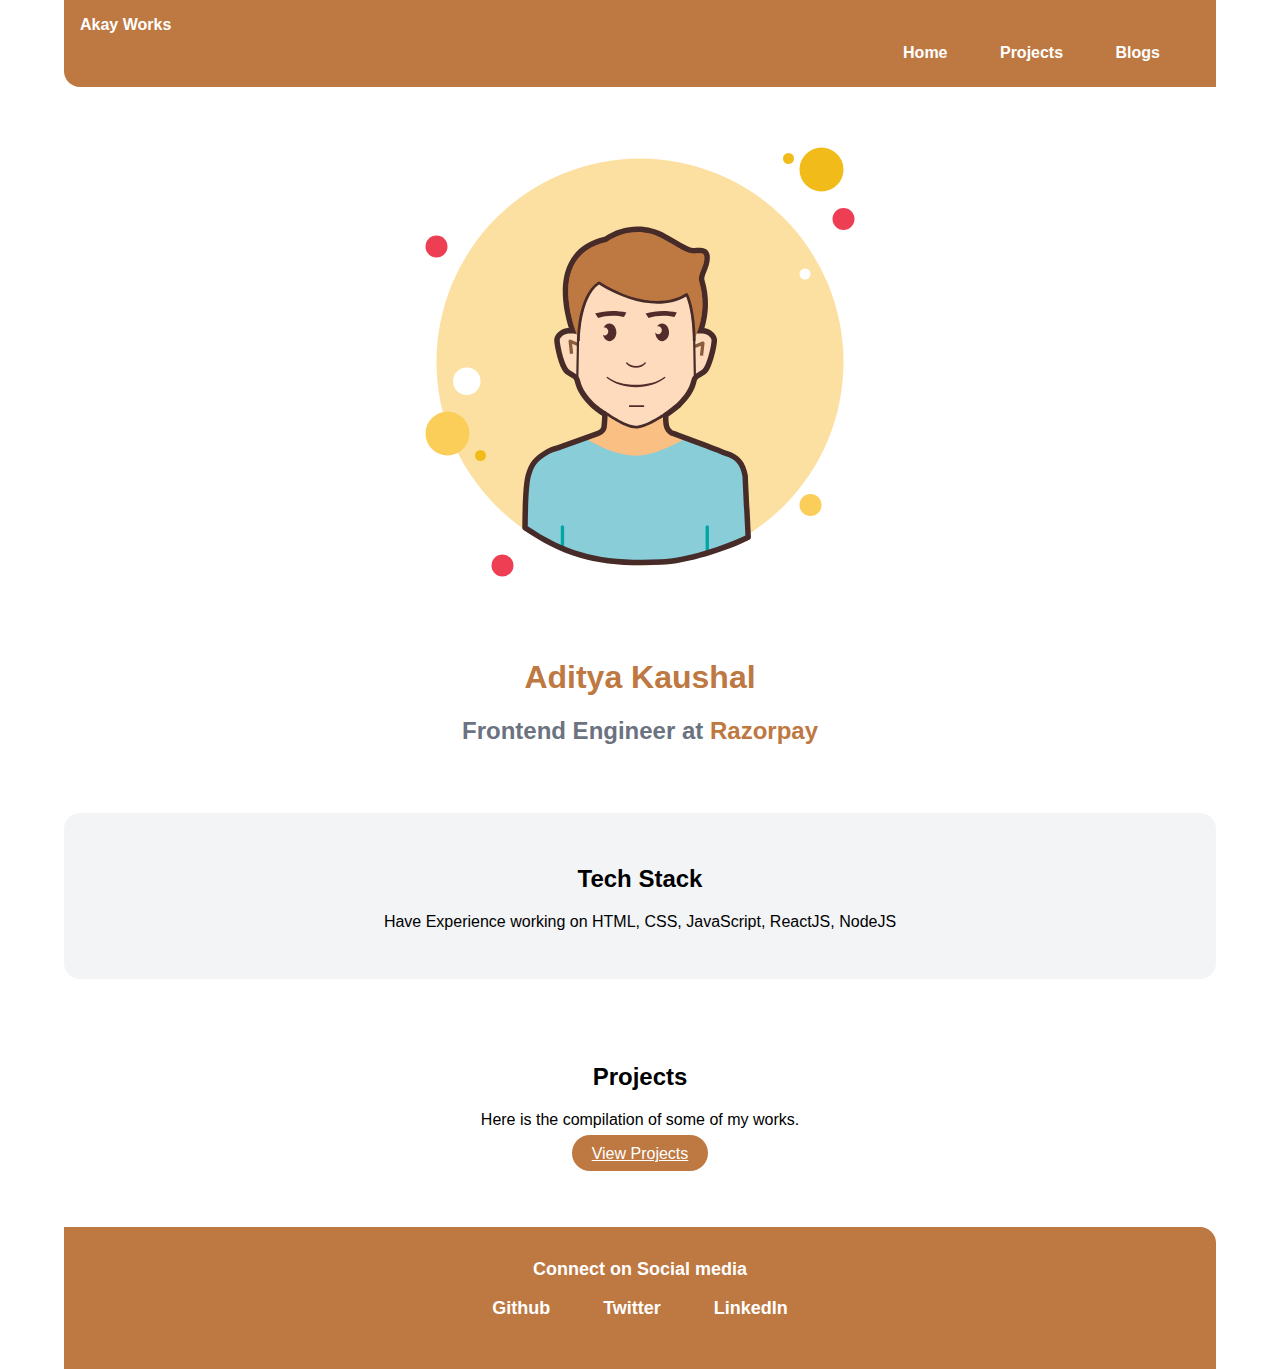
<file: index.html>
<!DOCTYPE html>
<html lang="en">
  <head>
    <meta charset="UTF-8" />
    <meta name="viewport" content="width=device-width, initial-scale=1.0" />
    <link href="styles.css" rel="stylesheet" />
    <title>Portfolio | Aditya Kaushal</title>
  </head>
  <body>
    <nav class="navigation container">
      <div class="nav-brand"><a href="/">Akay Works</a></div>
      <ul class="list-non-bullet nav-pills">
        <li class="list-item-inline">
          <a class="link link-active" href="/">Home</a>
        </li>
        <li class="list-item-inline">
          <a class="link link-active" href="/projects.html">Projects</a>
        </li>
        <li class="list-item-inline">
          <a class="link link-active" href="/blogs.html">Blogs</a>
      </li>
      </ul>
    </nav>

    <header class="container hero">
        <img class="hero-img" src="header-image.svg"/>
        <div class="hero-heading">
            <h1 class="heading-inverted">Aditya Kaushal</h1>
            <h2>Frontend Engineer at <span class="heading-inverted"> Razorpay</span></h2>
        </div>
    </header>

    <section class="section ow">
        <h2> Tech Stack</h2>
        <p>Have Experience working on HTML, CSS, JavaScript, ReactJS, NodeJS</p>
    </section>

    <section class="section">
        <h2> Projects</h2>
        <p>Here is the compilation of some of my works.</p>
        <a href="/projects.html" class="link-primary"> View Projects</a>
    </section>
    
    <footer class="footer">
        <div class="footer-header">
            <div class="heading">Connect on Social media</div>
            <ul class="social-links list-non-bullet">
                <li class="list-item-inline">
                  <a class="link" href="https://github.com/sh4dow007"> Github </a>
                </li>
                <li class="list-item-inline">
                  <a class="link" href="https://twitter.com/Adit_kaushal"> Twitter </a>
                </li>
                <li class="list-item-inline">
                  <a class="link" href="https://www.linkedin.com/in/kaushal-aditya/">
                    LinkedIn
                  </a>
                </li>
            </ul>
        </div>
    </footer>
</body>
</html>
</file>
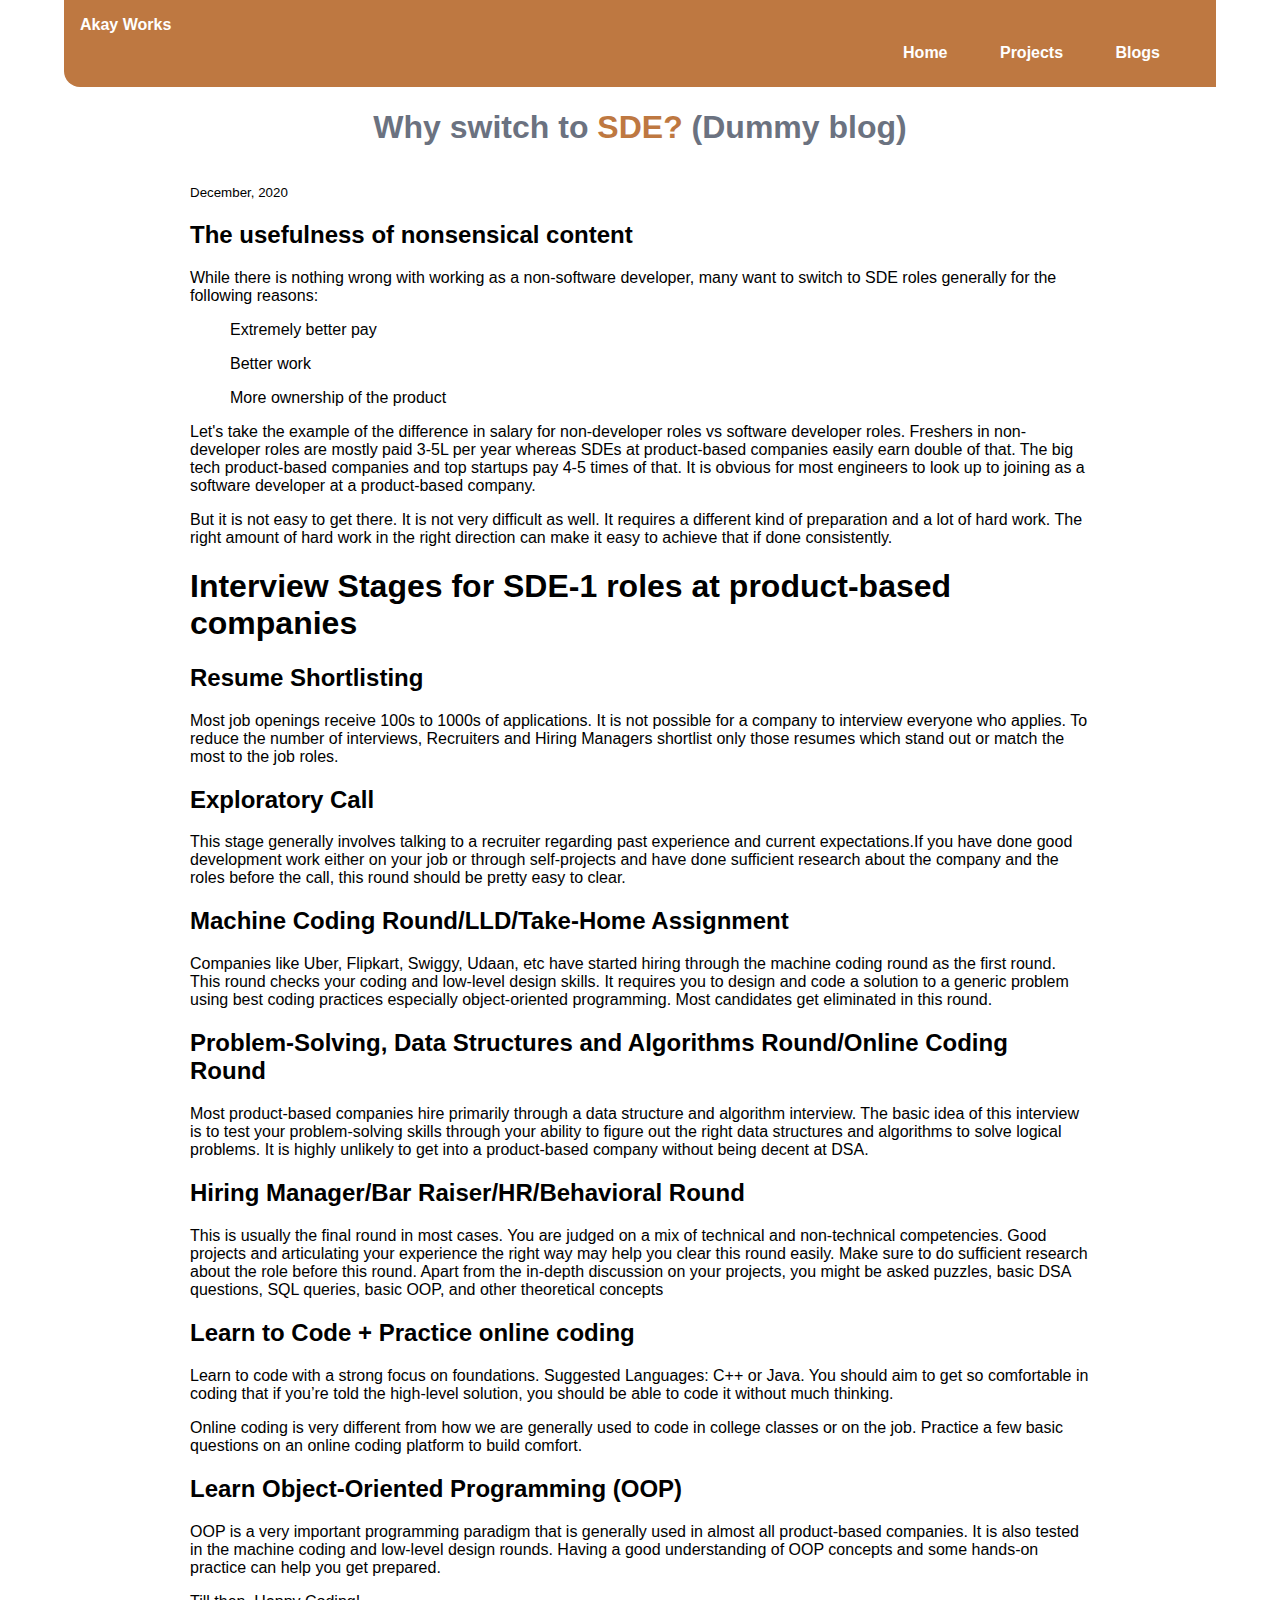
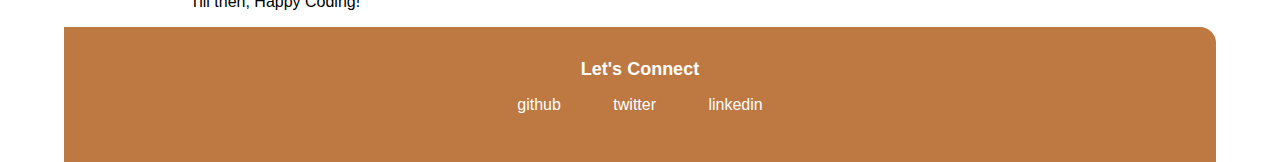
<file: blog1.html>
<!DOCTYPE html>
<html lang="en">
  <head>
    <meta charset="UTF-8" />
    <meta name="viewport" content="width=device-width, initial-scale=1.0" />
    <link href="styles.css" rel="stylesheet" />
    <title>Blogs | Aditya Kaushal</title>
  </head>
  <body>
    <nav class="navigation container">
      <div class="nav-brand"><a href="/">Akay Works</a></div>
      <ul class="list-non-bullet nav-pills">
        <li class="list-item-inline">
          <a class="link link-active" href="/">Home</a>
        </li>
        <li class="list-item-inline">
          <a class="link link-active" href="/projects.html">Projects</a>
        </li>
        <li class="list-item-inline">
          <a class="link link-active" href="/blogs.html">Blogs</a>
      </li>
      </ul>
    </nav>

    <div class="container container-center">
      <header class="hero">
        <h1 class="hero-heading">
          Why switch to <span class="heading-inverted">SDE?</span> (Dummy blog)
        </h1>
      </header>
      <small>December, 2020</small>
      <h2>The usefulness of nonsensical content</h2>
      <p>
        While there is nothing wrong with working as a non-software developer,
        many want to switch to SDE roles generally for the following reasons:
        <ul>Extremely better pay</ul>
        <ul>Better work</ul>
        <ul>More ownership of the product</ul>
      </p>
      <p>
        Let's take the example of the difference in salary for non-developer 
        roles vs software developer roles. Freshers in non-developer roles are 
        mostly paid 3-5L per year whereas SDEs at product-based companies easily 
        earn double of that. The big tech product-based companies and top startups 
        pay 4-5 times of that. It is obvious for most engineers to look up to joining
        as a software developer at a product-based company.
      </p>
      <p>
        But it is not easy to get there. It is not very difficult as well. It requires
        a different kind of preparation and a lot of hard work. The right amount of 
        hard work in the right direction can make it easy to achieve that if done 
        consistently.
      </p>
      <h1>Interview Stages for SDE-1 roles at product-based companies</h1>
      <h2>Resume Shortlisting</h2>
      <p>
        Most job openings receive 100s to 1000s of applications. It is not possible for
        a company to interview everyone who applies. To reduce the number of interviews, 
        Recruiters and Hiring Managers shortlist only those resumes which stand out 
        or match the most to the job roles.
      </p>
      <h2>Exploratory Call</h2>
      <p>
        This stage generally involves talking to a recruiter regarding past experience 
        and current expectations.If you have done good development work either on your
        job or through self-projects and have done sufficient research about the company
        and the roles before the call, this round should be pretty easy to clear.
      </p>
      <h2>Machine Coding Round/LLD/Take-Home Assignment</h2>
      <p>
        Companies like Uber, Flipkart, Swiggy, Udaan, etc have started hiring through
        the machine coding round as the first round. This round checks your coding and
        low-level design skills. It requires you to design and code a solution to a
        generic problem using best coding practices especially object-oriented programming.
        Most candidates get eliminated in this round.
      </p>
      <h2>Problem-Solving, Data Structures and Algorithms Round/Online Coding Round</h2>
      <p>
        Most product-based companies hire primarily through a data structure and algorithm
        interview. The basic idea of this interview is to test your problem-solving skills
        through your ability to figure out the right data structures and algorithms to solve
        logical problems. It is highly unlikely to get into a product-based company without
        being decent at DSA.
      </p>
      <h2>Hiring Manager/Bar Raiser/HR/Behavioral Round</h2>
      <p>
        This is usually the final round in most cases. You are judged on a mix of technical
        and non-technical competencies. Good projects and articulating your experience the
        right way may help you clear this round easily. Make sure to do sufficient research
        about the role before this round. Apart from the in-depth discussion on your projects,
        you might be asked puzzles, basic DSA questions, SQL queries, basic OOP, and other
        theoretical concepts
      </p>
      <h2>Learn to Code + Practice online coding</h2>
      <p>
        Learn to code with a strong focus on foundations. Suggested Languages: C++ or Java.
        You should aim to get so comfortable in coding that if you’re told the high-level
        solution, you should be able to code it without much thinking.
      </p>
      <p>
        Online coding is very different from how we are generally used to code in college
        classes or on the job. Practice a few basic questions on an online coding platform
        to build comfort.
      </p>
      <h2>Learn Object-Oriented Programming (OOP)</h2>
      <p>
        OOP is a very important programming paradigm that is generally used in almost all
        product-based companies. It is also tested in the machine coding and low-level
        design rounds. Having a good understanding of OOP concepts and some hands-on
        practice can help you get prepared.
      </p>
      <p>Till then, Happy Coding!</p>
    </div>

    <footer class="footer">
        <div class="footer-header">Let's Connect</div>
        <ul class="social-links list-non-bullet">
          <li class="list-item-inline">
            <a class="link" href="https://github.com/sh4dow007"> github </a>
          </li>
          <li class="list-item-inline">
            <a class="link" href="https://twitter.com/Adit_kaushal"> twitter </a>
          </li>
          <li class="list-item-inline">
            <a class="link" href="https://www.linkedin.com/in/kaushal-aditya/">
              linkedin
            </a>
          </li>
        </ul>
      </footer>
    </body>
  </html>
</file>
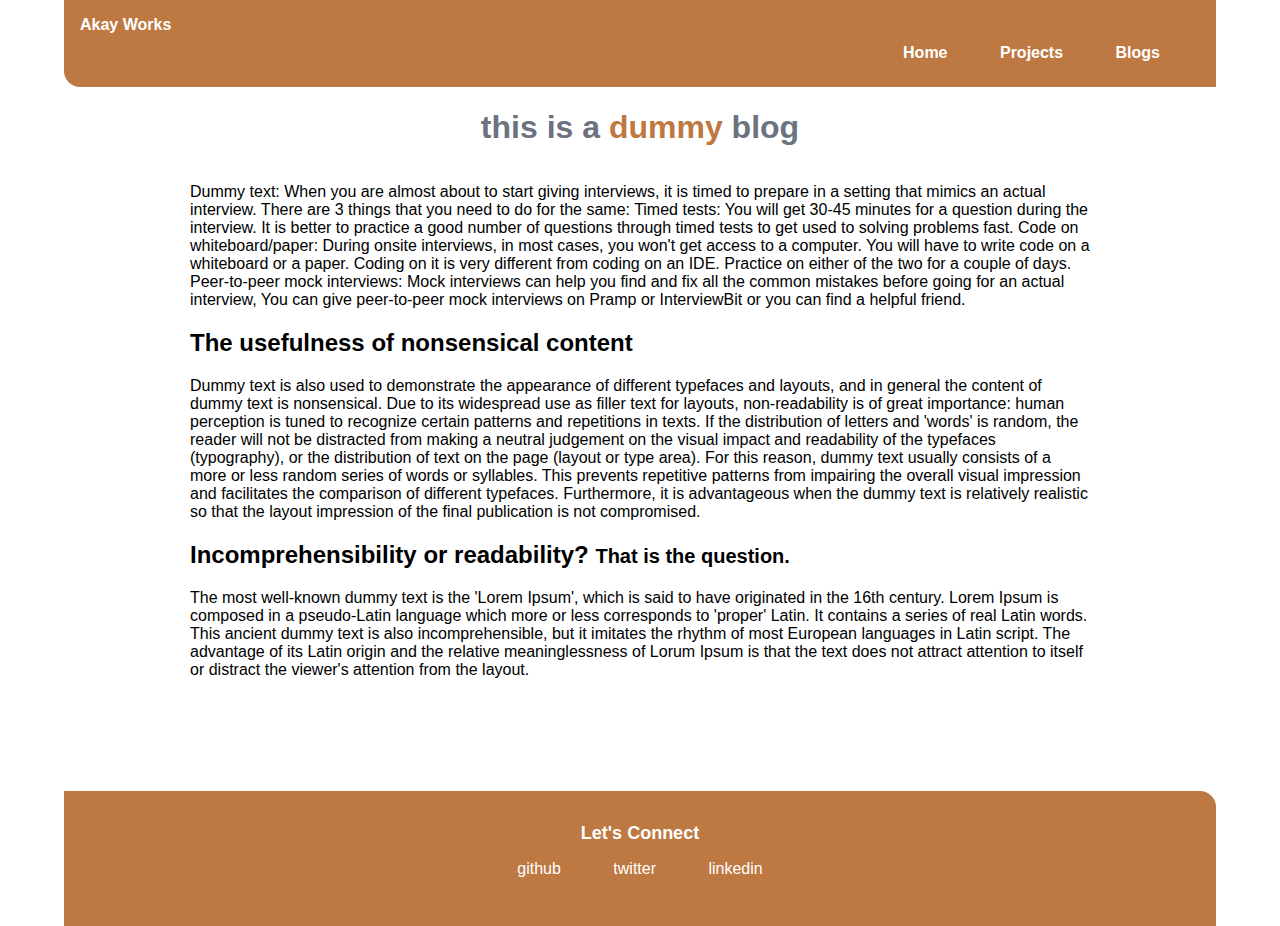
<file: blog2.html>
<!DOCTYPE html>
<html lang="en">
  <head>
    <meta charset="UTF-8" />
    <meta name="viewport" content="width=device-width, initial-scale=1.0" />
    <link href="styles.css" rel="stylesheet" />
    <title>Blogs | Aditya Kaushal</title>
  </head>
  <body>
    <nav class="navigation container">
      <div class="nav-brand"><a href="/">Akay Works</a></div>
      <ul class="list-non-bullet nav-pills">
        <li class="list-item-inline">
          <a class="link link-active" href="/">Home</a>
        </li>
        <li class="list-item-inline">
          <a class="link link-active" href="/projects.html">Projects</a>
        </li>
        <li class="list-item-inline">
          <a class="link link-active" href="/blogs.html">Blogs</a>
      </li>
      </ul>
    </nav>

    <header class="hero">
      <h1 class="hero-heading">
        this is a <span class="heading-inverted">dummy</span> blog
      </h1>
    </header>

    <article class="container-center showcase-blog">
      <p>
        Dummy text: When you are almost about to start giving interviews,
        it is timed to prepare in a setting that mimics an actual interview.
        There are 3 things that you need to do for the same: Timed tests:
        You will get 30-45 minutes for a question during the interview. It
        is better to practice a good number of questions through timed tests
        to get used to solving problems fast. Code on whiteboard/paper: During
        onsite interviews, in most cases, you won't get access to a computer.
        You will have to write code on a whiteboard or a paper. Coding on it
        is very different from coding on an IDE. Practice on either of the two
        for a couple of days. Peer-to-peer mock interviews: Mock interviews
        can help you find and fix all the common mistakes before going for an
        actual interview, You can give peer-to-peer mock interviews on Pramp or
        InterviewBit or you can find a helpful friend.
      </p>

      <h2>The usefulness of nonsensical content</h2>
      <p>
        Dummy text is also used to demonstrate the appearance of different
        typefaces and layouts, and in general the content of dummy text is
        nonsensical. Due to its widespread use as filler text for layouts,
        non-readability is of great importance: human perception is tuned to
        recognize certain patterns and repetitions in texts. If the distribution
        of letters and 'words' is random, the reader will not be distracted from
        making a neutral judgement on the visual impact and readability of the
        typefaces (typography), or the distribution of text on the page (layout
        or type area). For this reason, dummy text usually consists of a more or
        less random series of words or syllables. This prevents repetitive
        patterns from impairing the overall visual impression and facilitates
        the comparison of different typefaces. Furthermore, it is advantageous
        when the dummy text is relatively realistic so that the layout
        impression of the final publication is not compromised.
      </p>

      <h2>
        Incomprehensibility or readability? <small>That is the question.</small>
      </h2>
      <p>
        The most well-known dummy text is the 'Lorem Ipsum', which is said to
        have originated in the 16th century. Lorem Ipsum is composed in a
        pseudo-Latin language which more or less corresponds to 'proper' Latin.
        It contains a series of real Latin words. This ancient dummy text is
        also incomprehensible, but it imitates the rhythm of most European
        languages in Latin script. The advantage of its Latin origin and the
        relative meaninglessness of Lorum Ipsum is that the text does not
        attract attention to itself or distract the viewer's attention from the
        layout.
      </p>
    </article>

    <footer class="footer">
      <div class="footer-header">Let's Connect</div>
      <ul class="social-links list-non-bullet">
        <li class="list-item-inline">
          <a class="link" href="https://github.com/sh4dow007"> github </a>
        </li>
        <li class="list-item-inline">
          <a class="link" href="https://twitter.com/Adit_kaushal"> twitter </a>
        </li>
        <li class="list-item-inline">
          <a class="link" href="https://www.linkedin.com/in/kaushal-aditya/">
            linkedin
          </a>
        </li>
      </ul>
    </footer>
  </body>
</html>
</file>
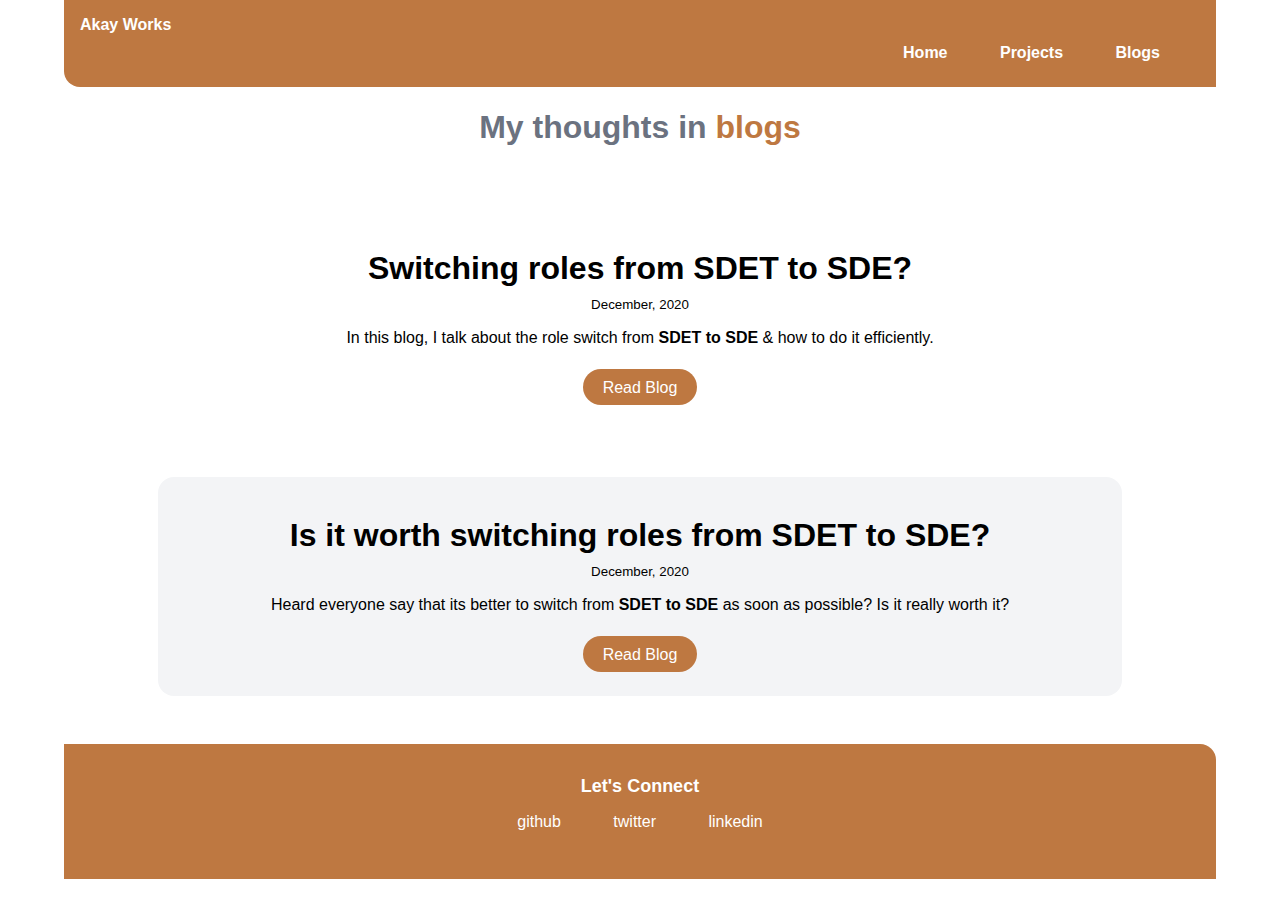
<file: blogs.html>
<!DOCTYPE html>
<html lang="en">
  <head>
    <meta charset="UTF-8" />
    <meta name="viewport" content="width=device-width, initial-scale=1.0" />
    <link href="styles.css" rel="stylesheet" />
    <title>Blogs | Aditya Kaushal</title>
  </head>
  <body>
    <nav class="navigation container">
      <div class="nav-brand"><a href="/">Akay Works</a></div>
      <ul class="list-non-bullet nav-pills">
        <li class="list-item-inline">
          <a class="link link-active" href="/">Home</a>
        </li>
        <li class="list-item-inline">
          <a class="link link-active" href="/projects.html">Projects</a>
        </li>
        <li class="list-item-inline">
          <a class="link link-active" href="/blogs.html">Blogs</a>
      </li>
      </ul>
    </nav>

    <header class="hero">
      <h1 class="hero-heading">My thoughts in <span class="heading-inverted"> blogs</span></h1>
    </header>

    <ul class="list-non-bullet">
      <li>
        <article class="showcase-list container container-center">
          <h1>Switching roles from SDET to SDE?</h1>
          <small> December, 2020 </small>
          <p>
            In this blog, I talk about the role switch from
            <strong>SDET to SDE</strong> & how to do it efficiently.
          </p>
          <a
            class="link link-primary"
            href="/blog1.html"
            >Read Blog</a
          >
        </article>

        <article class="showcase-list container container-center ow">
          <h1>Is it worth switching roles from SDET to SDE?</h1>
          <small> December, 2020 </small>
          <p>
            Heard everyone say that its better to switch from 
            <strong>SDET to SDE</strong> as soon as possible? Is it really worth it?
          </p>
          <a
            class="link link-primary"
            href="/blog2.html"
            >Read Blog</a
          >
        </article>
      </li>
    </ul>

    <footer class="footer">
      <div class="footer-header">Let's Connect</div>
      <ul class="social-links list-non-bullet">
        <li class="list-item-inline">
          <a class="link" href="https://github.com/sh4dow007"> github </a>
        </li>
        <li class="list-item-inline">
          <a class="link" href="https://twitter.com/Adit_kaushal"> twitter </a>
        </li>
        <li class="list-item-inline">
          <a class="link" href="https://www.linkedin.com/in/kaushal-aditya/">
            linkedin
          </a>
        </li>
      </ul>
    </footer>
  </body>
</html>
</file>
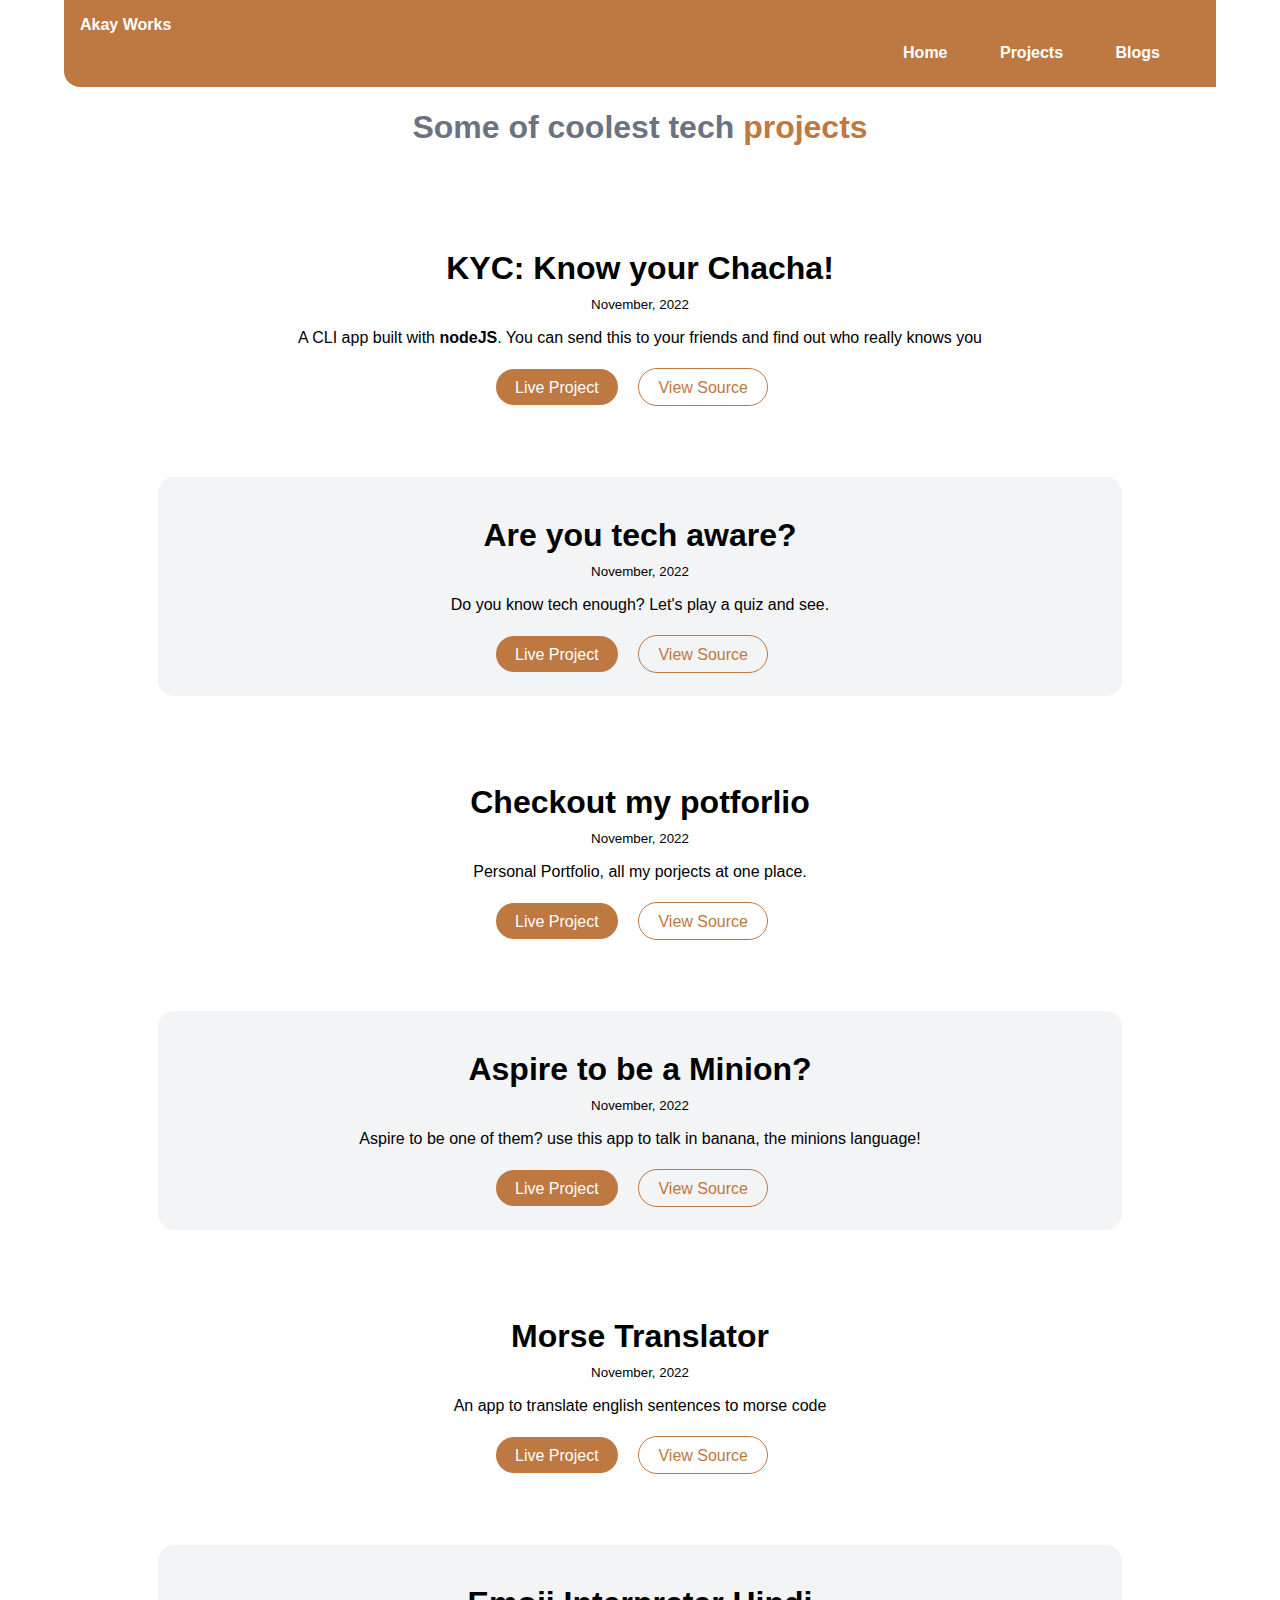
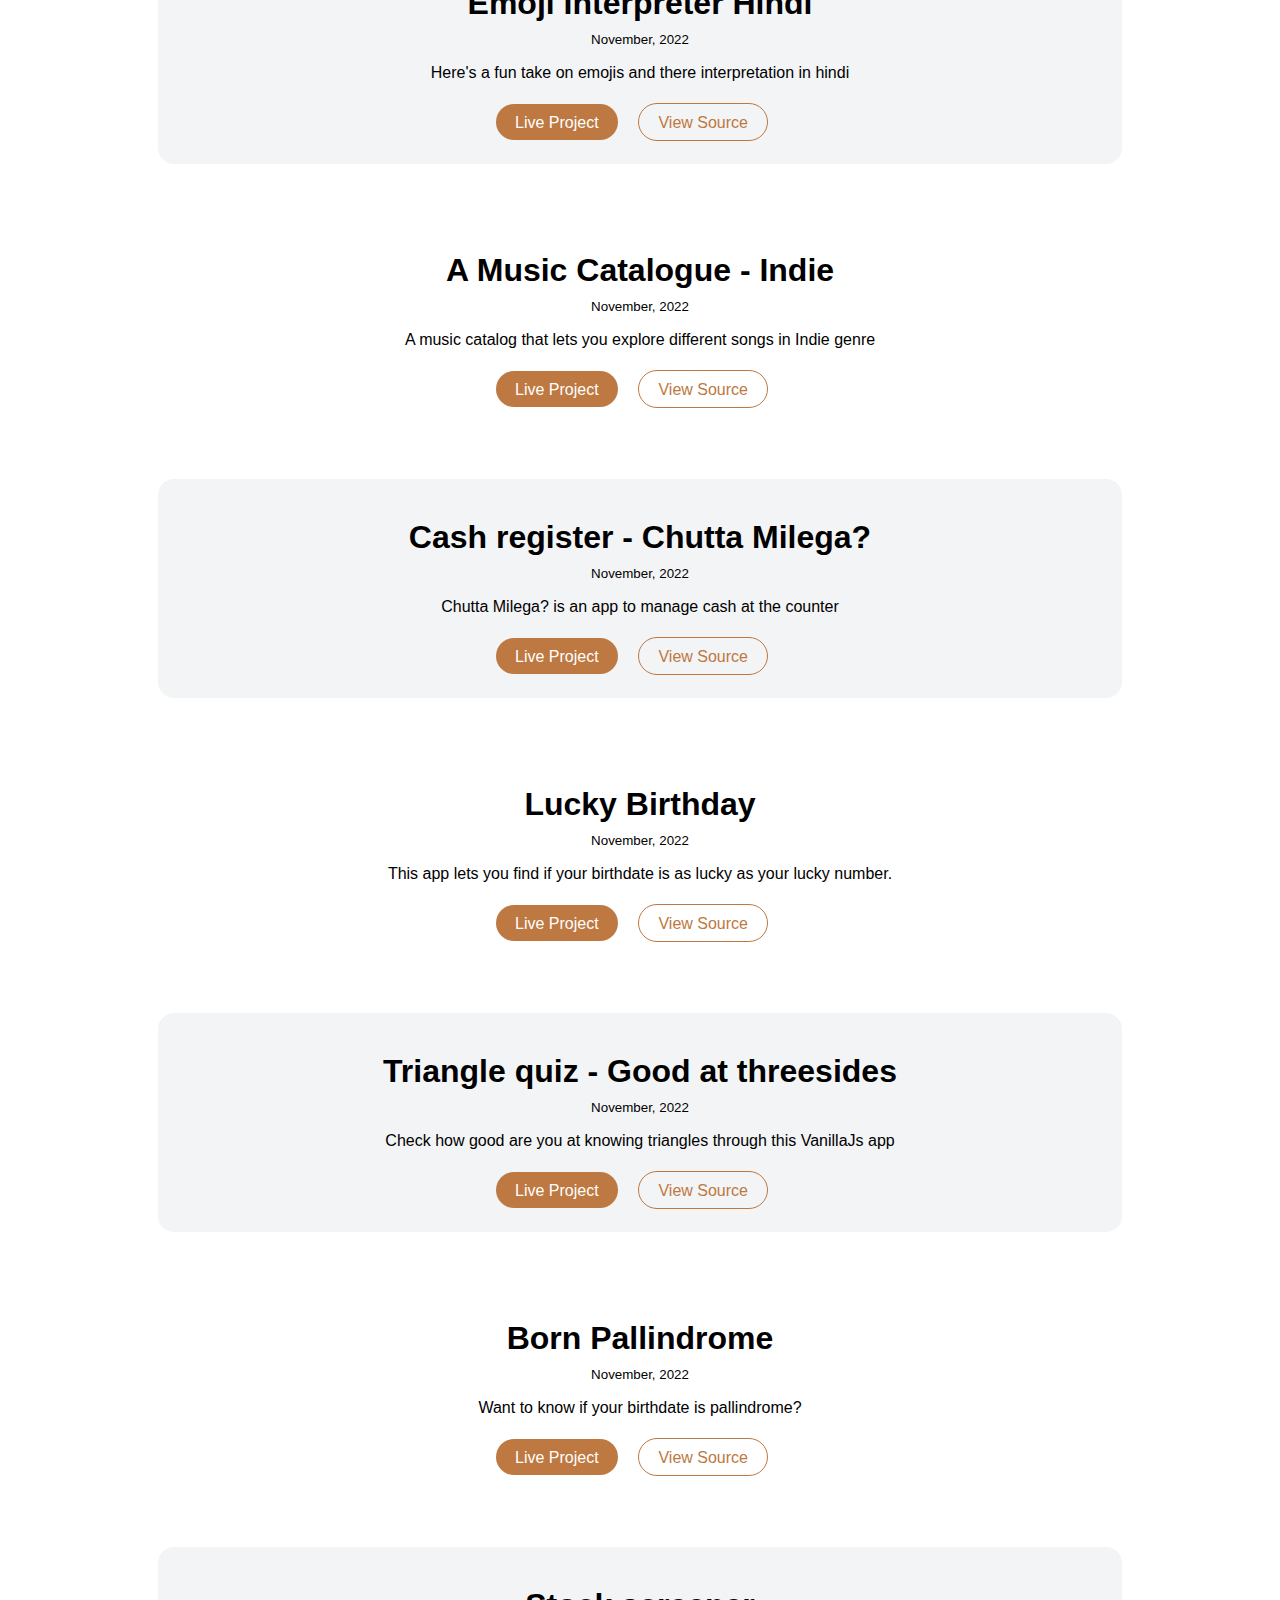
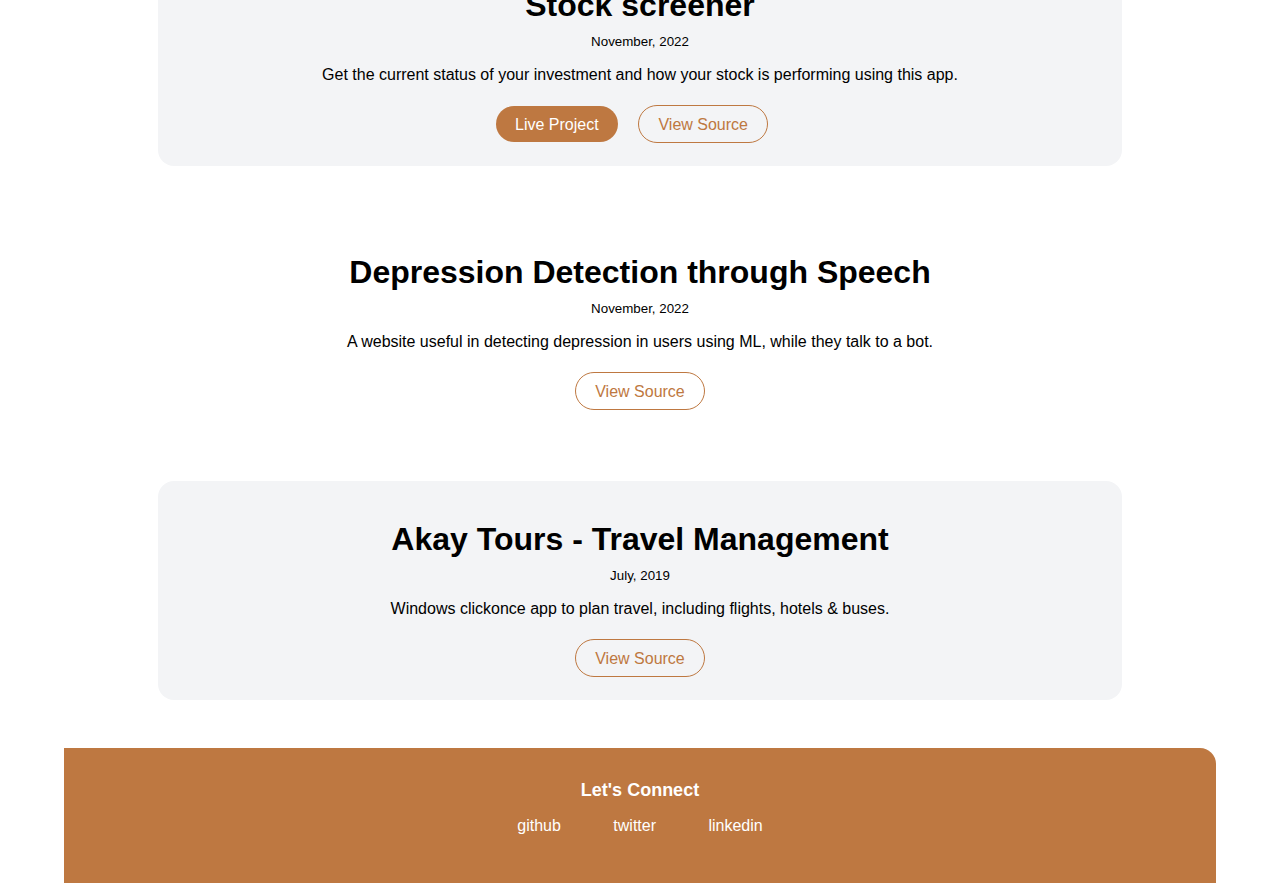
<file: projects.html>
<!DOCTYPE html>
<html lang="en">
  <head>
    <meta charset="UTF-8" />
    <meta name="viewport" content="width=device-width, initial-scale=1.0" />
    <link href="styles.css" rel="stylesheet" />
    <title>Projects | Aditya Kaushal</title>
  </head>
  <body>
    <nav class="navigation container">
      <div class="nav-brand"><a href="/">Akay Works</a></div>
      <ul class="list-non-bullet nav-pills">
        <li class="list-item-inline">
          <a class="link link-active" href="/">Home</a>
        </li>
        <li class="list-item-inline">
          <a class="link link-active" href="/projects.html">Projects</a>
        </li>
        <li class="list-item-inline">
          <a class="link link-active" href="/blogs.html">Blogs</a>
      </li>
      </ul>
    </nav>

    <header class="hero">
      <h1 class="hero-heading">
        Some of coolest tech <span class="heading-inverted"> projects</span>
      </h1>
    </header>

    <ul class="list-non-bullet">
      <li>
        <article class="showcase-list container container-center">
          <h1>KYC: Know your Chacha!</h1>
          <small>November, 2022</small>
          <p>
            A CLI app built with <strong>nodeJS</strong>. You can send this to
            your friends and find out who really knows you
          </p>
          <a
            class="link link-primary"
            href="https://replit.com/@AdityaKaushal5/assignment1-know-your-chacha?embed=true"
            >Live Project</a
          >
          <a
            class="link link-secondary"
            href="https://github.com/sh4dow007/neogcamp-cli-project-1"
            >View Source</a
          >
        </article>
      </li>

      <li>
        <article class="showcase-list container container-center ow">
          <h1>Are you tech aware?</h1>
          <small>November, 2022</small>
          <p>
            Do you know tech enough? Let's play a quiz and see.
          </p>
          <a
            class="link link-primary"
            href="https://replit.com/@AdityaKaushal5/mark1?embed=true"
            >Live Project</a
          >
          <a
            class="link link-secondary"
            href="https://github.com/sh4dow007/neogcamp-quiz-on-tech"
            >View Source</a
          >
        </article>
      </li>
      <li>
        <article class="showcase-list container container-center">
          <h1>Checkout my potforlio</h1>
          <small>November, 2022</small>
          <p>
            Personal Portfolio, all my porjects at one place.
          </p>
          <a
            class="link link-primary"
            href="https://akay007.netlify.app"
            >Live Project</a
          >
          <a
            class="link link-secondary"
            href="https://github.com/sh4dow007/rampWithCamp"
            >View Source</a
          >
        </article>
      </li>
      <li>
        <article class="showcase-list container container-center ow">
          <h1>Aspire to be a Minion?</h1>
          <small>November, 2022</small>
          <p>
            Aspire to be one of them? use this app to talk in banana, the minions language!
          </p>
          <a
            class="link link-primary"
            href="https://aspire-to-be-minion.netlify.app"
            >Live Project</a
          >
          <a
            class="link link-secondary"
            href="https://github.com/sh4dow007/neogcamp-minions"
          >
            View Source
          </a>
        </article>
      </li>
      <li>
        <article class="showcase-list container container-center">
          <h1>Morse Translator</h1>
          <small>November, 2022</small>
          <p>
            An app to translate english sentences to morse code
          </p>
          <a
            class="link link-primary"
            href="https://morse-translator-by-bond.netlify.app"
            >Live Project</a
          >
          <a
            class="link link-secondary"
            href="https://github.com/sh4dow007/neogcamp-morse-translator"
          >
            View Source
          </a>
        </article>
      </li>
      <li>
        <article class="showcase-list container container-center ow">
          <h1>Emoji Interpreter Hindi</h1>
          <small>November, 2022</small>
          <p>
            Here's a fun take on emojis and there interpretation in hindi
          </p>
          <a
            class="link link-primary"
            href="https://tl3wtw.csb.app/"
            >Live Project</a
          >
          <a
            class="link link-secondary"
            href="https://codesandbox.io/s/emoji-interpereter-hindi-tl3wtw"
          >
            View Source
          </a>
        </article>
      </li>
      <li>
        <article class="showcase-list container container-center">
          <h1>A Music Catalogue - Indie</h1>
          <small>November, 2022</small>
          <p>
            A music catalog that lets you explore different songs in Indie genre
          </p>
          <a
            class="link link-primary"
            href="https://90tgjr.csb.app/"
            >Live Project</a
          >
          <a
            class="link link-secondary"
            href="https://codesandbox.io/s/explore-indie-music-90tgjr"
          >
            View Source
          </a>
        </article>
      </li>
      <li>
        <article class="showcase-list container container-center ow">
          <h1>Cash register - Chutta Milega?</h1>
          <small>November, 2022</small>
          <p>
            Chutta Milega? is an app to manage cash at the counter
          </p>
          <a
            class="link link-primary"
            href="https://chutta-milega.netlify.app/"
            >Live Project</a
          >
          <a
            class="link link-secondary"
            href="https://github.com/sh4dow007/my-cash-register"
          >
            View Source
          </a>
        </article>
      </li>
      <li>
        <article class="showcase-list container container-center">
          <h1>Lucky Birthday</h1>
          <small>November, 2022</small>
          <p>
            This app lets you find if your birthdate is as lucky as your lucky number.
          </p>
          <a
            class="link link-primary"
            href="https://lucky-by-birth.netlify.app"
            >Live Project</a
          >
          <a
            class="link link-secondary"
            href="https://github.com/sh4dow007/luckyBirthday"
          >
            View Source
          </a>
        </article>
      </li>
      <li>
        <article class="showcase-list container container-center ow">
          <h1>Triangle quiz - Good at threesides</h1>
          <small>November, 2022</small>
          <p>
            Check how good are you at knowing triangles through this VanillaJs app
          </p>
          <a
            class="link link-primary"
            href="https://good-at-threesides.netlify.app/"
            >Live Project</a
          >
          <a
            class="link link-secondary"
            href="https://github.com/sh4dow007/good-at-threesides"
          >
            View Source
          </a>
        </article>
      </li>
      <li>
        <article class="showcase-list container container-center">
          <h1>Born Pallindrome</h1>
          <small>November, 2022</small>
          <p>
            Want to know if your birthdate is pallindrome?
          </p>
          <a
            class="link link-primary"
            href="https://born-pallindrome.netlify.app"
            >Live Project</a
          >
          <a
            class="link link-secondary"
            href="https://github.com/sh4dow007/born-pallindrome/"
          >
            View Source
          </a>
        </article>
      </li>
      <li>
        <article class="showcase-list container container-center ow">
          <h1>Stock screener</h1>
          <small>November, 2022</small>
          <p>
            Get the current status of your investment and how your stock is performing using this app.
          </p>
          <a
            class="link link-primary"
            href=" https://hows-my-stock-performance.netlify.app/"
            >Live Project</a
          >
          <a
            class="link link-secondary"
            href="https://github.com/sh4dow007/hows-my-stock-performance"
          >
            View Source
          </a>
        </article>
      </li>
      <li>
        <article class="showcase-list container container-center">
          <h1>Depression Detection through Speech</h1>
          <small>November, 2022</small>
          <p>
            A website useful in detecting depression in users using ML,
            while they talk to a bot.
          </p>
          <a
            class="link link-secondary"
            href="https://github.com/sh4dow007/DepressionDetection"
          >
            View Source
          </a>
        </article>
      </li>

      <li>
        <article class="showcase-list container container-center ow">
          <h1>Akay Tours - Travel Management</h1>
          <small>July, 2019</small>
          <p>
            Windows clickonce app to plan travel, including flights, hotels & buses.
          </p>
          <a
            class="link link-secondary"
            href="https://github.com/sh4dow007/Travel_Management_Code"
          >
            View Source
          </a>
        </article>
      </li>
    </ul>

    <footer class="footer">
      <div class="footer-header">Let's Connect</div>
      <ul class="social-links list-non-bullet">
        <li class="list-item-inline">
          <a class="link" href="https://github.com/sh4dow007"> github </a>
        </li>
        <li class="list-item-inline">
          <a class="link" href="https://twitter.com/Adit_kaushal"> twitter </a>
        </li>
        <li class="list-item-inline">
          <a class="link" href="https://www.linkedin.com/in/kaushal-aditya/">
            linkedin
          </a>
        </li>
      </ul>
    </footer>
  </body>
</html>
</file>
<file: styles.css>
@import url("https://fonts.googleapis.com/css2?family=Montserrat:wght@400;700&display=swap");

:root {
  --primary-color: #BE7841;
  --off-white: #f3f4f6;
  --dark-gray: #6b7280;
}

body {
  font-family: "Lato", sans-serif;
  margin: 0px auto;
  max-width: 90%;
  width: 100%;
}

hr {
  margin: 2rem 0rem;
}

/** spaces **/

.margin-md {
  margin: 2rem;
}

/** container **/
.container {
  padding: 0rem 1rem;
}

.container-center {
  max-width: 900px;
  width: 100%;
  margin: auto;
}

/** links **/
.link {
  box-sizing: border-box;
  text-decoration: none;
  padding: 0.5rem 1rem;
}

.link-primary {
  max-width: 140px;
  padding: 0.6rem 1.2rem;
  background-color: var(--primary-color);
  color: #fff;
  margin: 1rem auto;
  border-radius: 2rem;
}

.link-secondary {
  max-width: 140px;
  margin: 1rem;
  padding: 0.6rem 1.2rem;
  border-radius: 2rem;
  border: 1px solid var(--primary-color);
  color: var(--primary-color);
}

/** look into BEM naming convention for CSS **/

/** lists **/

.list-non-bullet {
  list-style: none;
  padding-inline-start: 0px;
}

.list-item-inline {
  display: inline;
  padding: 0rem 0.5rem;
}

/** navigation **/

.navigation {
  background-color: var(--primary-color);
  color: white;
  padding: 1rem;
  border-bottom-left-radius: 1rem;
}

.navigation .nav-brand {
  font-weight: bold;
}

.nav-brand a {
  text-decoration: none;
  color: inherit;
}

.navigation .nav-pills {
  text-align: right;
  margin: 0.6rem 1rem;
}

.navigation .link {
  color: white;
}

.navigation .link-active {
  font-weight: bold;
}

/** header **/

/* .hero {
  padding: 2rem;
  padding-top: 5rem;
} */

.hero .hero-img {
  max-width: 80%;
  width: 550px;
  display: block;
  margin: auto;
}

.hero .hero-heading {
  text-align: center;
  padding-bottom: 1rem;
  color: var(--dark-gray);
}

.hero .hero-heading .heading-inverted {
  color: var(--primary-color);
}

/** sections **/

.section {
  padding: 2rem;
  margin: 2rem 0;
  border-radius: 1rem;
  text-align: center;
}

.section h1 {
  text-align: center;
}

.ow {
  background-color: var(--off-white);
}

/** footers **/

.footer {
  background-color: var(--primary-color);
  padding: 2rem 1rem;
  text-align: center;
  color: white;
  border-top-right-radius: 1rem;
}

.footer .link {
  color: white;
}

.footer .footer-header {
  font-weight: bold;
  font-size: large;
}

.footer ul {
  padding-inline-start: 0px;
}

/** projects **/
.showcase-list {
  /* padding: 2rem; */
  padding: 2rem;
  border-radius: 1rem;
  text-align: center;
  margin: 3rem auto;
}
.showcase-list h1 {
  margin: 0.5rem;
}

.showcase-list p {
  padding-bottom: 1rem;
}

/** blogs **/

.showcase-blog {
  padding-bottom: 6rem;
}

.link-blog {
  text-decoration: none;
  font-weight: bold;
}

.blog-hero {
  max-width: 400px;
  display: block;
  margin: auto;
  padding-top: 1.5rem;
  padding-bottom: 1.5rem;
}

.blog-img {
  max-width: 600px;
  display: block;
  margin: auto;
  padding-top: 1.5rem;
  padding-bottom: 1.5rem;
}

@media (max-width: 900px) {
  body {
    max-width: 95%;
    width: 100%;
  }

  .list-item-inline {
    display: inline;
    padding: 0rem;
  }

  .container-center {
    width: auto;
  }

  .link-primary {
    display: block;
  }
}
</file>
